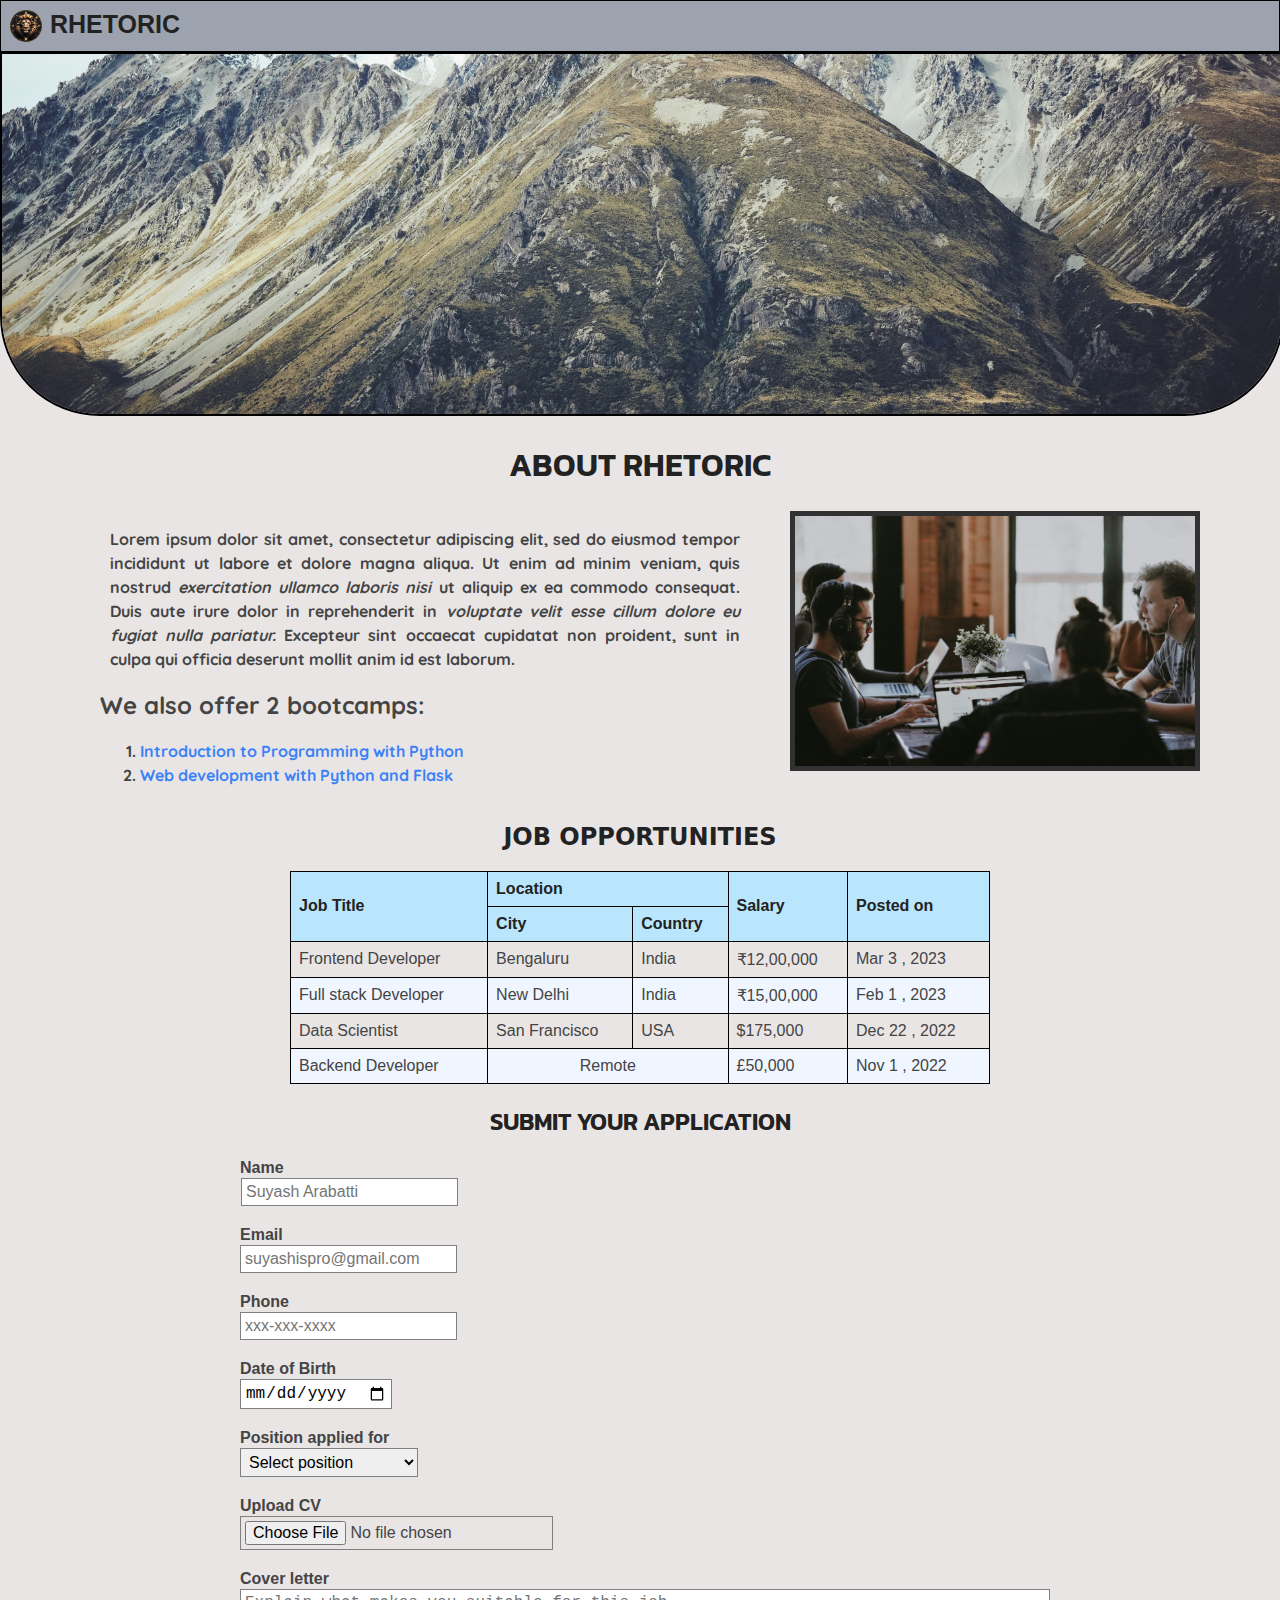
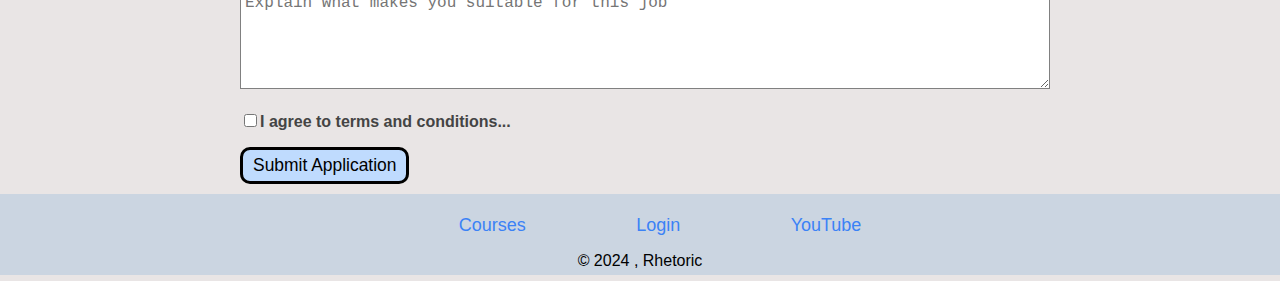
<file: src/index.html>
<!DOCTYPE html>
<html>

<head>
    <title>RHETORIC</title>
    <link rel="stylesheet" href="style.css">
    <link rel="preconnect" href="https://fonts.googleapis.com">
    <link rel="preconnect" href="https://fonts.gstatic.com" crossorigin>
    <link href="https://fonts.googleapis.com/css2?family=Quicksand:wght@300..700&display=swap" rel="stylesheet">
    <link rel="preconnect" href="https://fonts.googleapis.com">
    <link rel="preconnect" href="https://fonts.gstatic.com" crossorigin>
    <link
        href="https://fonts.googleapis.com/css2?family=Kanit:ital,wght@0,100;0,200;0,300;0,400;0,500;0,600;0,700;0,800;0,900;1,100;1,200;1,300;1,400;1,500;1,600;1,700;1,800;1,900&family=Playwrite+HR+Lijeva:wght@100..400&family=Quicksand:wght@300..700&display=swap"
        rel="stylesheet">
    <style>
        body {
            background-color: #e9e5e5;
        }
    </style>  
    <!-- HTML Meta Tags -->
    <title>Rhetoric</title>
    <meta name="description" content="Learn about job openings at Rhetoric and submit your application now">

    <!-- Google / Search Engine Tags -->
    <meta itemprop="name" content="Rhetoric">
    <meta itemprop="description" content="Learn about job openings at Rhetoric and submit your application now">
    <meta itemprop="image" content="https://rhetoric-site-live-grcd.vercel.app/mount.jpg">

    <!-- Facebook Meta Tags -->
    <meta property="og:url" content="https://rhetoric-site-live-grcd.vercel.app">
    <meta property="og:type" content="website">
    <meta property="og:title" content="Rhetoric">
    <meta property="og:description" content="Learn about job openings at Rhetoric and submit your application now">
    <meta property="og:image" content="https://rhetoric-site-live-grcd.vercel.app/mount.jpg">

    <!-- Twitter Meta Tags -->
    <meta name="twitter:card" content="summary_large_image">
    <meta name="twitter:title" content="Rhetoric">
    <meta name="twitter:description" content="Learn about job openings at Rhetoric and submit your application now">
    <meta name="twitter:image" content="https://rhetoric-site-live-grcd.vercel.app/mount.jpg">


</head>

<body>

    <div style="background-color:#9CA3AF; border: 1px solid black;" id="navbar">
        <img id="logo" alt="Rhetoric logo" src="rhe.png">
        <h3
            style="margin: 1px; margin-left: 7px; font-family: 'Franklin Gothic Medium', 'Arial Narrow', Arial, sans-serif  ; font-size: 25px;">
            RHETORIC</h3>

    </div>

    <img id="banner" src="mount.jpg" alt="Banner" height="360">
    <h1>About Rhetoric</h1>

    <div id="about">
        <div id="description">
            <p style="margin-left: 10px;">
                Lorem ipsum dolor sit amet, consectetur adipiscing elit, sed do eiusmod tempor <b>incididunt ut labore
                    et dolore magna</b> aliqua. Ut enim ad minim veniam, quis nostrud <i>exercitation ullamco laboris
                    nisi </i> ut aliquip ex ea commodo consequat. Duis aute irure dolor in reprehenderit in
                <b><i>voluptate velit esse cillum dolore eu fugiat nulla pariatur.</i></b> Excepteur sint occaecat
                cupidatat non proident, sunt in culpa qui officia deserunt mollit anim id est laborum.
            </p>
            <div>
                <strong style="text-align: center; font-size: x-large; ">We also offer 2 bootcamps: </strong>
                <div style="text-align: left; ">
                    <ol>
                        <li>
                            <a href="https://jovian.com/learn/introduction-to-programming-with-python" target="_blank">
                                Introduction to Programming with Python
                            </a>
                        </li>
                        <li>
                            <a href="https://jovian.com/learn/web-development-with-python-and-flask" target="_self">
                                Web development with Python and Flask
                            </a>
                        </li>
                    </ol>
                </div>

            </div>


        </div>

        <div id="teamilmg">
            <img id="team" src="team.jpg" alt="Team">
        </div>
    </div>



    <h2
        style="text-align: center; font-family: system-ui, -apple-system, BlinkMacSystemFont, 'Segoe UI', Roboto, Oxygen, Ubuntu, Cantarell, 'Open Sans', 'Helvetica Neue', sans-serif;">
        JOB OPPORTUNITIES</h2>

    <div id="jobs">
        <table style="width: 100%; border: 1px solid grey; border-collapse: collapse;" id="table">
            <tr class="jobs-header-row">
                <th rowspan="2">Job Title</th>
                <th colspan="2">Location</th>
                <th rowspan="2">Salary</th>
                <th rowspan="2">Posted on</th>
            </tr>

            <tr class="jobs-header-row">
                <th>City</th>
                <th>Country</th>

            </tr>
            <tr class="jobs-data-row">
                <td>Frontend Developer</td>
                <td>Bengaluru </td>
                <td>India</td>
                <td>₹12,00,000</td>
                <td>Mar 3 , 2023</td>

            </tr>
            <tr class="jobs-data-row">
                <td>Full stack Developer</td>
                <td>New Delhi </td>
                <td>India</td>
                <td>₹15,00,000</td>
                <td>Feb 1 , 2023</td>
            </tr>
            <tr class="jobs-data-row">
                <td>Data Scientist</td>
                <td>San Francisco </td>
                <td>USA</td>
                <td>$175,000</td>
                <td>Dec 22 , 2022</td>
            </tr>
            <tr class="jobs-data-row">
                <td>Backend Developer</td>
                <td style="text-align: center;" colspan="2">Remote</td>

                <td>£50,000</td>
                <td>Nov 1 , 2022</td>
            </tr>
        </table>
    </div>


    <div id="application">
        <h2>Submit your application</h2>
        <form action="https://formbold.com/s/9xB1k" id="form" method="post" enctype="multipart/form-data">
            <div>
                <label for="name">Name</label><br>
                <input type="text" name="Full name " id="name" placeholder="Suyash Arabatti" required>
            </div>

            <div>
                <label for="email">Email</label><br>
                <input type="email" name="Email" id="email" placeholder="suyashispro@gmail.com" required>
            </div>

            <div>
                <label for="phone">Phone</label><br>
                <input type="tel" name="Phone" id="phone" placeholder="xxx-xxx-xxxx" required>
            </div>

            <div>
                <label for="dob">Date of Birth</label><br>
                <input type="date" name="Date of Birth" id="dob" required>
            </div>

            <div>
                <label for="position">Position applied for </label><br>
                <select id="position" name="Position applied" required>
                    <option value="">Select position</option>
                    <option value="Frontend">Frontend Developer</option>
                    <option value="Full stack">Full Stack Developer</option>
                    <option value="Data Scientist">Data Scientist</option>
                    <option value="Backend">Backend Developer</option>
                </select>
            </div>

            <div>
                <label for="cv">Upload CV</label><br>
                <input type="file" name="CV" id="cv" required accept=".pdf , .doc , .docx">
            </div>

            <div>
                <label for="coverletter">Cover letter</label><br>
                <textarea name="Cover letter" id="coverletter" rows="5"
                    placeholder="Explain what makes you suitable for this job "></textarea>
            </div>

            <label>
                <input type="checkbox" id="terms " name="terms" required>I agree to terms and conditions...
            </label>

            <div>
                <button id="sumbit" type="submit" value="submit">Submit Application</button>

            </div>

        </form>


    </div>

    <div id="footer">
        <div>
            <ul id="links">
                <li class="link"><a href="https://jovian.com/" target="_blank">Courses</a></li>
                <li class="link"><a href="https://jovian.com/?action=login" target="_blank">Login</a></li>
                <li class="link"><a href="https://www.youtube.com/" target="_blank">YouTube</a></li>
            </ul>
            <div id="foot">© 2024 , Rhetoric</div>
        </div>
    </div>




</body>

</html>
</file>
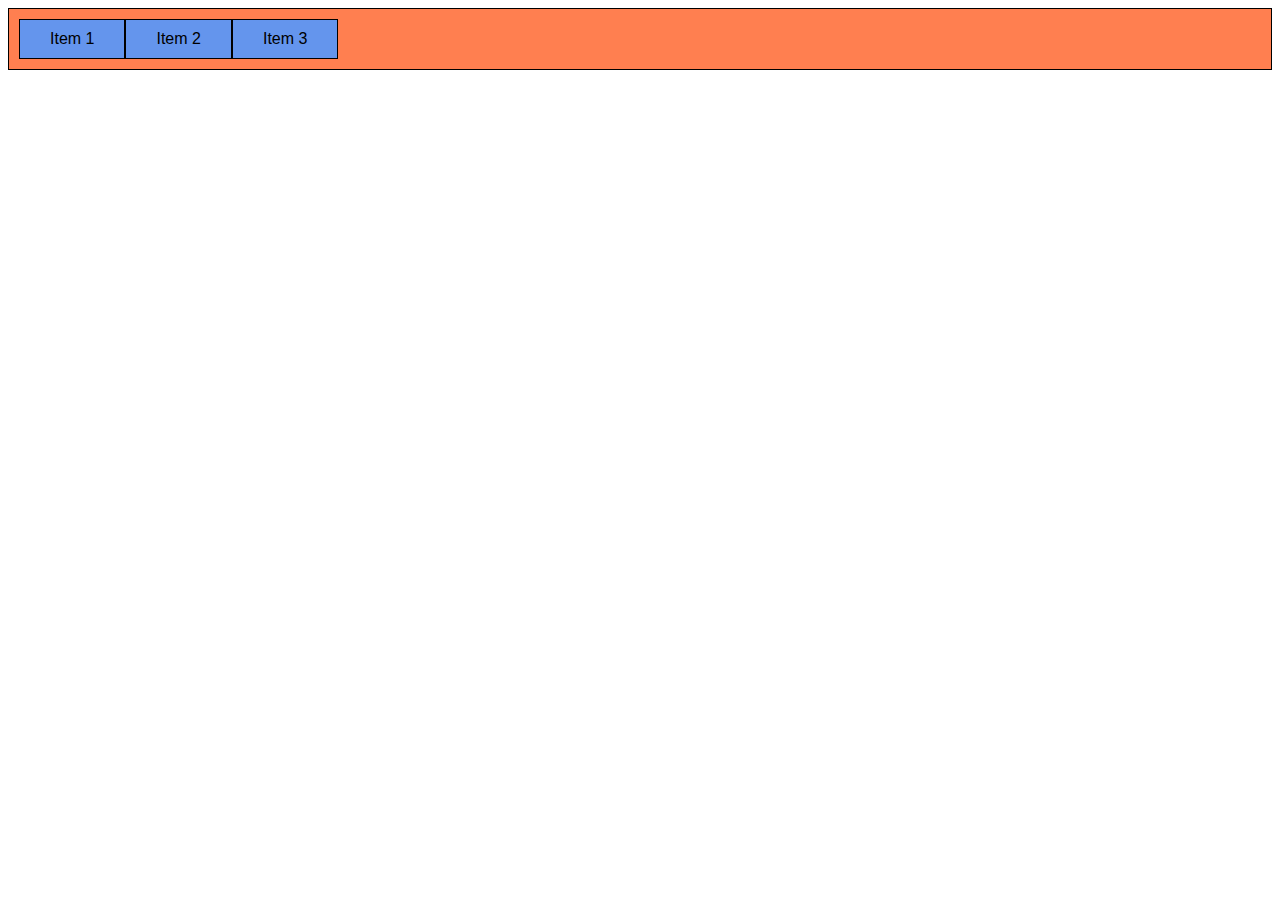
<file: flex.html>
<!DOCTYPE html>
<html>
    <head>
        <title>Flexbox Practice</title>
        <style>
            #container {
                background-color:coral;
                border: 1px solid black;
                font-family: sans-serif;
                padding: 10px;
                display: flex;
                flex-direction: row;
                align-items: center;

                
            }

            .item {
                border: 1px solid black;
                padding: 10px 30px;
                background-color: cornflowerblue;
                
            }

            #item-1 {
                align-self: flex-start;      
                /* flex-grow: 3; */
                flex-shrink: 1;
                          
            }
            #item-2 {
                align-self: flex-end;
                /* flex-grow: 4; */
            }
            #item-3 {
                align-self: stretch;
                /* flex-grow: 3; */
            }

        </style>
    </head>
    <body>
        <div id="container">
            <div id="item-1" class="item">
                Item 1
            </div>
            <div id="item-2" class="item">
                Item 2
            </div>
            <div id="item-3" class="item">
                Item 3
            </div>
            
        </div>
    </body>
</html>
</file>
<file: src/style.css>
body {
    padding: 0%;
    margin: 0%;
    font-family: sans-serif;
    font-size: 16px;
    color: #444444;
}

@media screen and (min-width: 768px) {
    body {
      background-color: lightblue;
    }
  }



#navbar {
    display: flex;
    padding: 8px;
    background-color: #374151;

}

#logo {
    height: 32px;
    width: 32px;
    padding: 1px;
}

#name {
    padding: 1px;
    margin: 1px;

}

h1 ,h2 , h3 , h4 , h5 , h6 {
    text-align: center;
    color: #222222;
    font-family: "Kanit";
    text-transform: uppercase;
    font-weight: 600;

}

#banner {
    width: 100%;
    margin-top: 0%;
    padding-top: 0%;
    object-fit: cover;
    border: 2px solid black;
    border-radius: 0px 0px 100px 100px;
}

#team {
    border: 5px solid rgb(49, 49, 49);
    border-radius: 00px;
    height: 250px;
    width: 400px;
    margin-left: 50px;
    margin-right: 50px;
}

a {
    text-decoration: none;
    color: #3B82F6;
}

a:hover  {
    color: #000000;
}


#about {
    display: flex;
    margin: 0 auto;

}

#description {
    width: 50%;
    margin-left: 100px;
    text-align: center;
    font-family: "Quicksand";
    font-weight: 1000;
    text-align: justify;
    line-height: 1.5;
}

#teamimg {
    width: fit-content;

}

#footer {
    background-color: #CBD5E1;
    padding: 5px;

}

.link {

    margin: auto 50px;
    padding: 3px;
    font-size: large;

}

#foot {
    color: rgb(0, 0, 0);
    text-align: center;
}

#links {
    list-style: none;
    text-align: center;
}

#links li {
    display: inline;

}

#jobs {
    max-width: 700px;
    margin: 0px auto 20px;
    padding: 0px;
    
}



.jobs-header-row th {
    border: 0px solid grey;
    padding: 8px;
    color: #222222;
    text-align: left;
    background-color: #BAE6FD;
    border: 1px solid black;
    font-weight: 700;
}

.jobs-data-row td {
    border: 1px solid black;
    padding: 8px;
    font-weight: 540;

}

#table tr:nth-child(even) {
    background-color: #EFF6FF;
}

#application {
    max-width: 800px;
    margin: 0 auto;
    padding: 0 8px;
}

#application label {
    font-weight: 700;
    
}

#application input , select , textarea  {
    padding: 4px;
    font-size: 1rem;
    margin-top: 1px;
    border: 1px solid gray;
    margin-bottom: 20px;
    
}

#application textarea {
    width: 100%;
    

}

button {
    padding: 5px 10px 5px 10px;
    margin-bottom: 10px;
    border: 3px solid black;
    border-radius : 10px;
    font-weight: 540;
    background-color: #BFDBFE;
    cursor: pointer;
    font-size: 1.09rem;
    
}

button:hover {
    background-color: #49baef;
    color: aliceblue;
}
</file>
